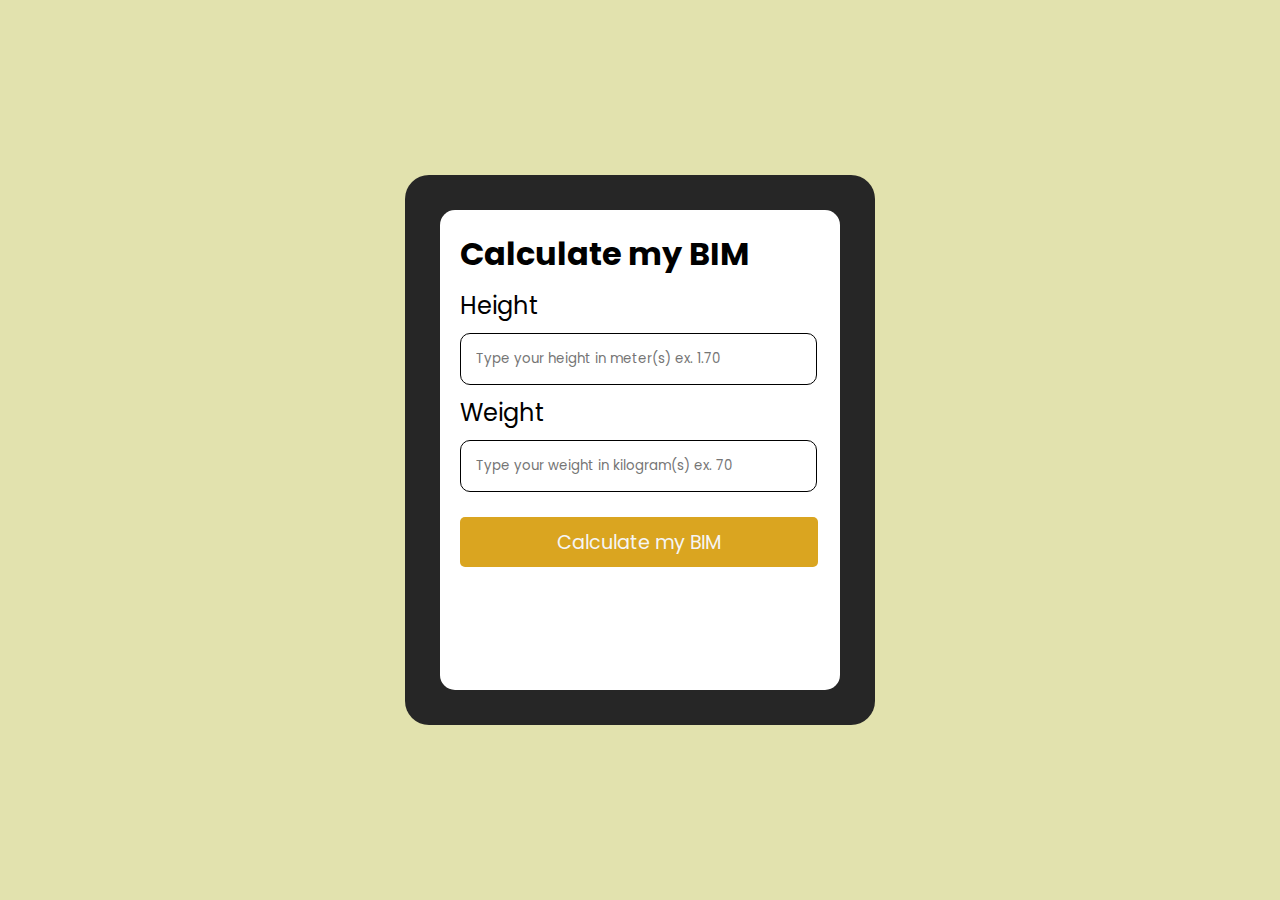
<file: BIM_Calculator/index.html>
<!DOCTYPE html>
<html lang="en">
<head>
    <meta charset="UTF-8">
    <meta name="viewport" content="width=device-width, initial-scale=1.0">
    <title>BIM Calculator</title>
    <link rel="stylesheet" href="./style.css">
</head>
<body>
    <div id="outlineBox">
        <div id="box">
            <div>
                <h1 id="title">Calculate my BIM</h1>
                <span class="textInput">Height</span>
                <input type="text" id="height" class="input" placeholder="Type your height in meter(s) ex. 1.70">
                <span class="textInput">Weight</span>
                <input type="text" id="weight" class="input" placeholder="Type your weight in kilogram(s) ex. 70">
                <button id="buttonCalculate">Calculate my BIM</button>
                <h2 id="result"></h2>
                <h3 id="type"></h3>
            </div>
        </div>
    </div>
    <script src="./script.js"></script>
</body>
</html>
</file>
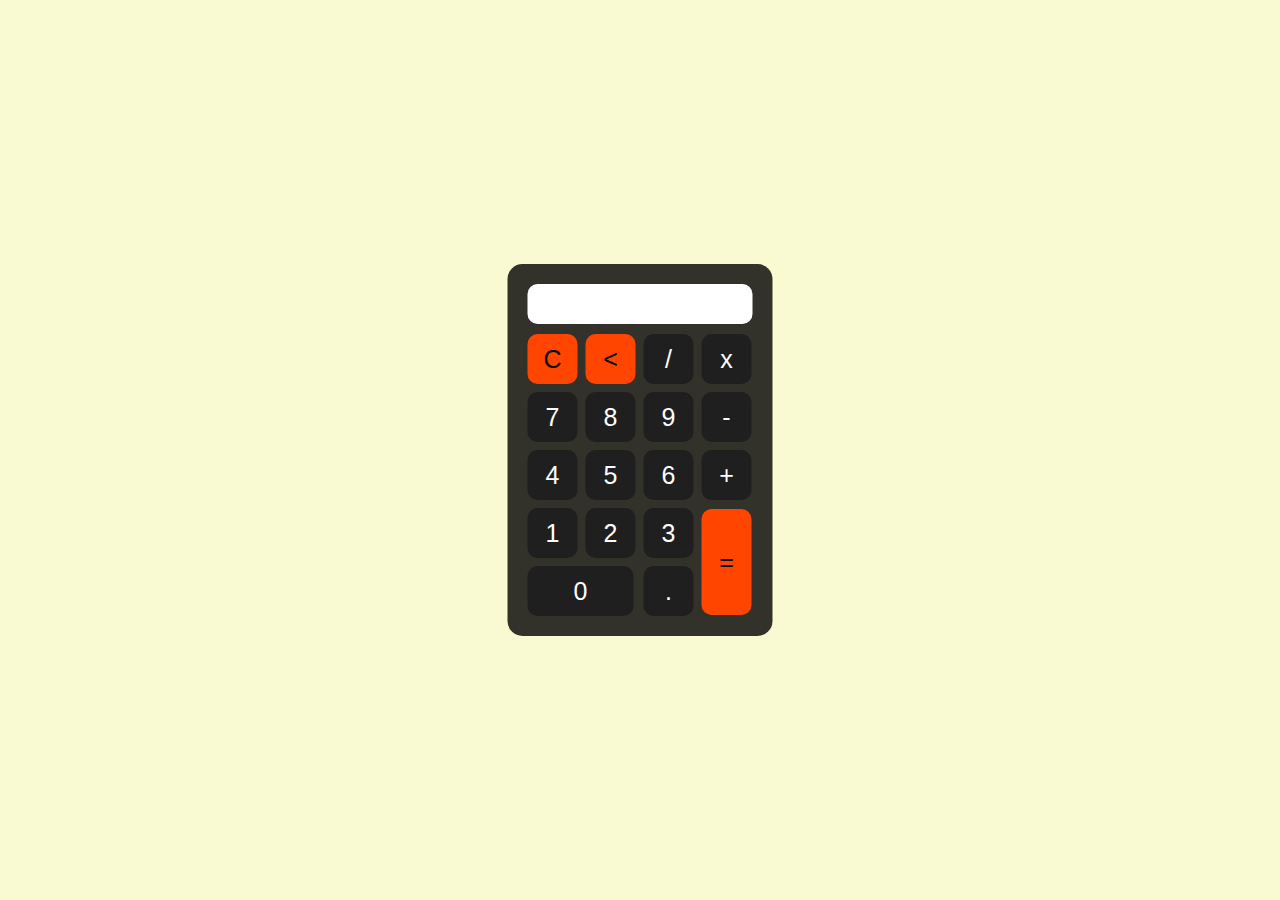
<file: Calculator/index.html>
<!DOCTYPE html>
<html lang="en">
<head>
    <meta charset="UTF-8">
    <meta name="viewport" content="width=device-width, initial-scale=1.0">
    <link rel="stylesheet" href="style.css">
    <title>Calculadora</title>
</head>
<body>
    <div class="fundo">
        <div class="calculadora"> 
        <p id="resultado"></p>
        <table>
            <tr>
                <td><button onclick="clean()" id="clear">C</button></td>
                <td><button onclick="back()" id="back"><</button></td>
                <td><button onclick="insert('/')">/</button></td>
                <td><button onclick="insert('*')">x</button></td>
            </tr>
            <tr>
                <td><button onclick="insert('7')">7</button></td>
                <td><button onclick="insert('8')">8</button></td>
                <td><button onclick="insert('9')">9</button></td>
                <td><button onclick="insert('-')">-</button></td>
            </tr>
            <tr>
                <td><button onclick="insert('4')">4</button></td>
                <td><button onclick="insert('5')">5</button></td>
                <td><button onclick="insert('6')">6</button></td>
                <td><button onclick="insert('+')">+</button></td>
            </tr>
            <tr>
                <td><button onclick="insert('1')">1</button></td>
                <td><button onclick="insert('2')">2</button></td>
                <td><button onclick="insert('3')">3</button></td>
                <td rowspan="2"><button id="igual" onclick="calcular()">=</button></td>
            </tr>
            <tr>
              <td colspan="2"><button id="zero" onclick="insert('0')">0</button></td>
              <td><button onclick="insert('.')">.</button></td>
            </tr>
        </table>
     </div>
    </div>
    <script src="script.js"></script>
</body>
</html>
</file>
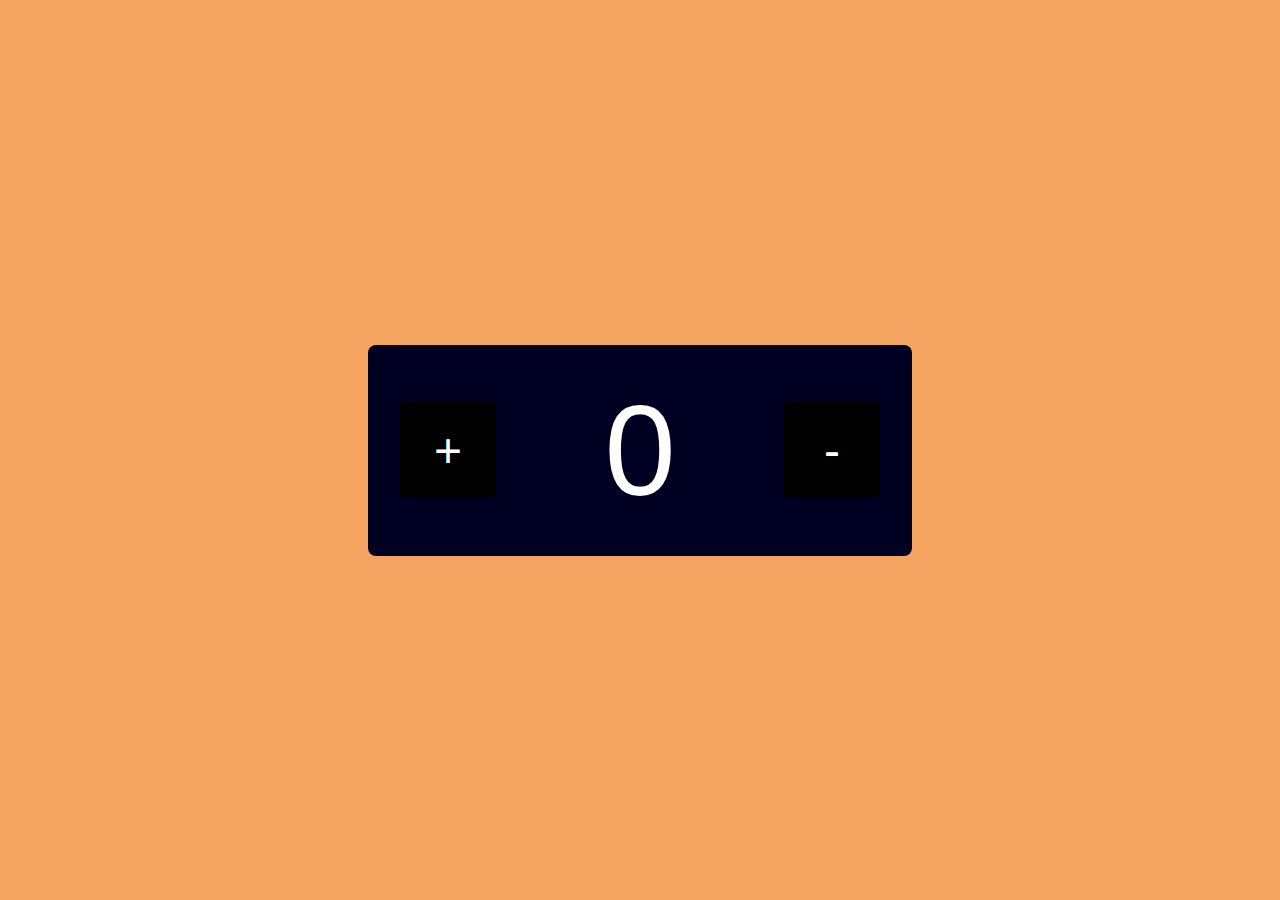
<file: Counter/index.html>
<!DOCTYPE html>
<html lang="en">
<head>
    <meta charset="UTF-8">
    <meta name="viewport" content="width=device-width, initial-scale=1.0">
    <title>Numeric Counter</title>
    <link rel="stylesheet" href="./style.css">
</head>
<body>
    <div id="counter">
        <div>
            <button id="mais" class="button">+</button>
            <span id="valor">0</span>
            <button id="menos" class="button">-</button>
        </div>
    </div>
    <script src="./script.js"></script>
</body>
</html>
</file>
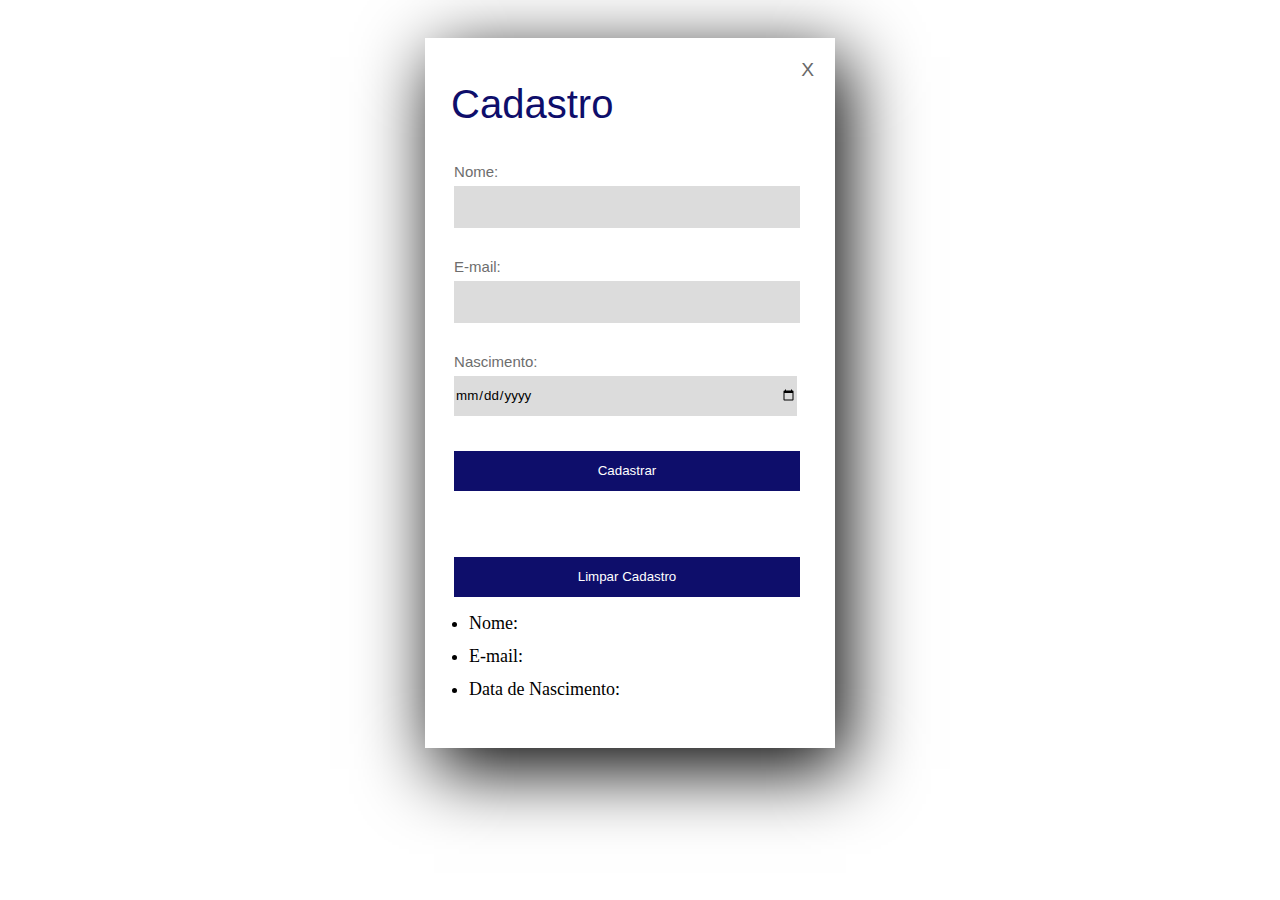
<file: Form/index.html>
<!DOCTYPE html>
<html lang="en">
<head>
    <meta charset="UTF-8">
    <meta name="viewport" content="width=device-width, initial-scale=1.0">
    <link rel="stylesheet" href="style.css">
    <title>Formulário</title>
</head>
<body>
    <form action="void(0);">
        <input type="button" value="X" id="X">
        <fieldset>
            <legend>Cadastro</legend>
            <div class="main">
                <label class="label" for="nome">Nome:</label>
                <input type="text" id="nome" name="nome">
            </div>
            <div class="main">
                <label class="label" for="email">E-mail:</label>
                <input type="email" name="email" id="email">
            </div>
            <div class="main">
                <label class="label" for="dtnasc">Nascimento:</label>
                <input type="date" name="dtnasc" id="dtnasc">
            </div>
            <div>
                <input id="Cadastrar" type="button" value="Cadastrar">
            </div>
            <div>
                <input id="Reset" class="reset" type="button" value="Limpar Cadastro">
            </div>
            <ul>
                <li id="nomesubmit">Nome:</li>
                <li id="emailsubmit">E-mail:</li>
                <li id="dtnascsubmit">Data de Nascimento:</li>
            </ul>
        </fieldset>
    </form>
    <script src="script.js"></script>
</body>
</html>
</file>
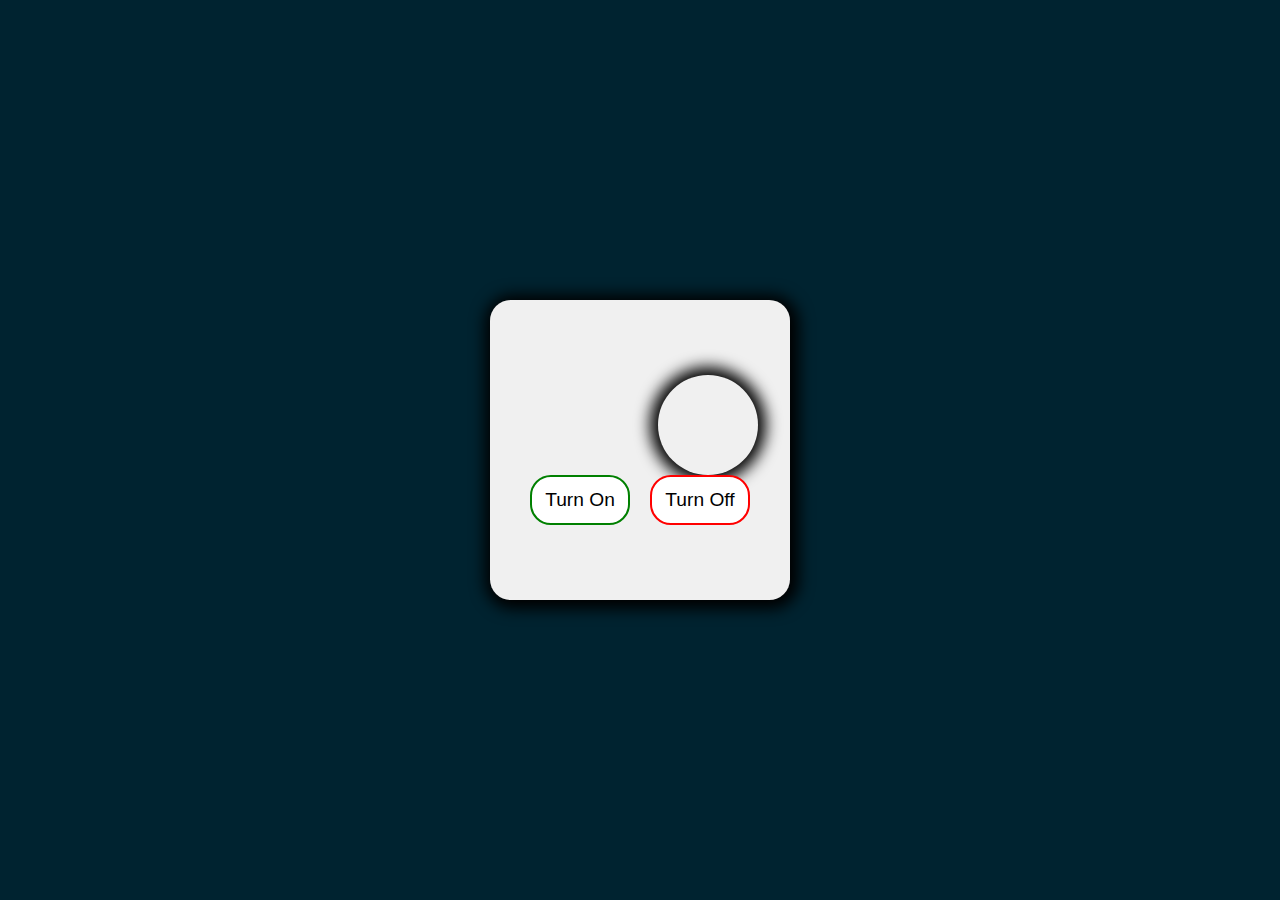
<file: Lamp/index.html>
<!DOCTYPE html>
<html lang="en">
<head>
    <meta charset="UTF-8">
    <meta name="viewport" content="width=device-width, initial-scale=1.0">
    <title>Lamp</title>
    <link rel="stylesheet" href="./style.css">
</head>
<body>
    <div id="box">
       <div>
        <div id="lamp" class="off"></div>
       </div>
       <div>
        <button id="turnOn" class="interrupt">Turn On</button>
        <button id="turnOff" class="interrupt">Turn Off</button>
       </div>
    </div>
    <script src="./script.js"></script>
</body>
</html>
</file>
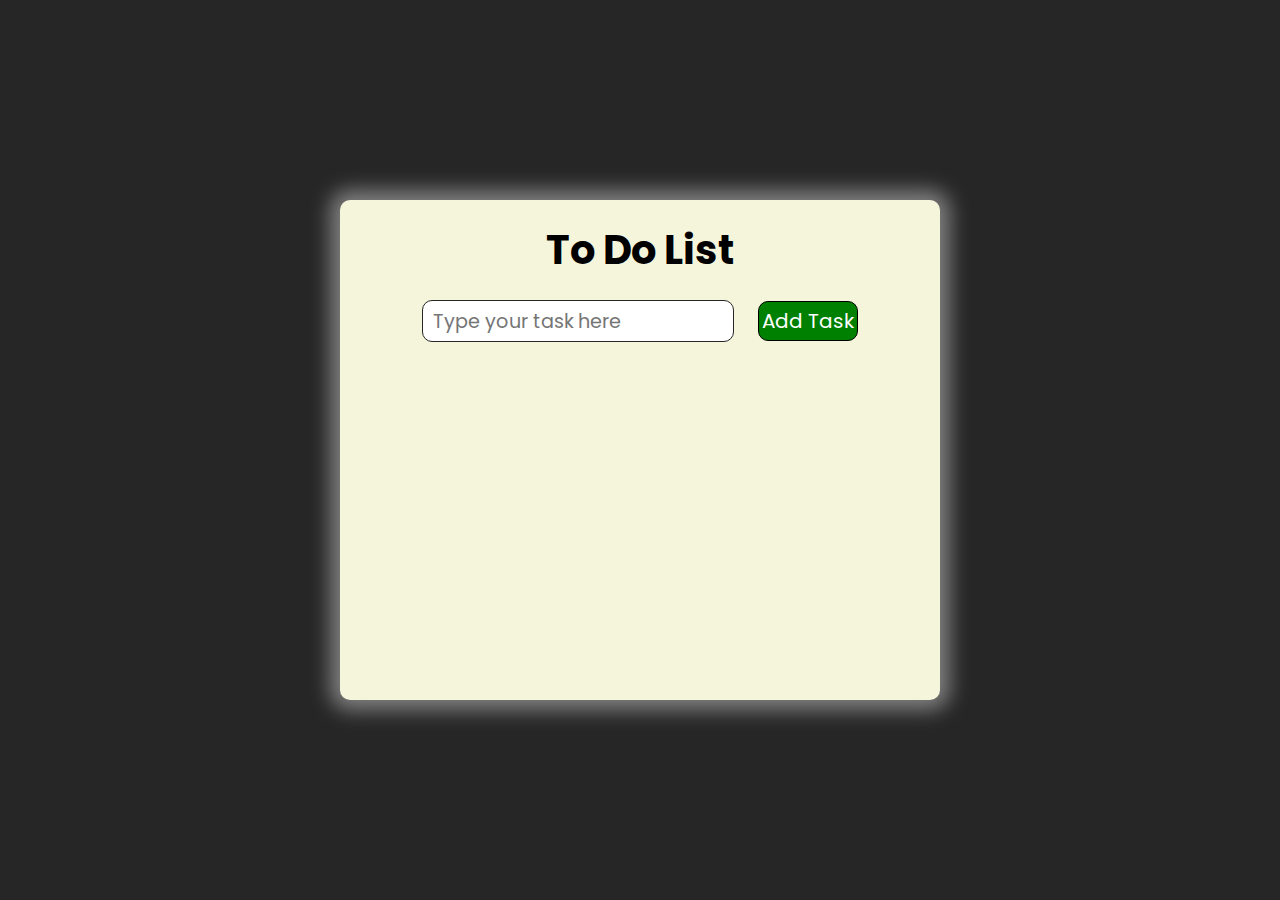
<file: ToDo_List/index.html>
<!DOCTYPE html>
<html lang="en">
<head>
    <meta charset="UTF-8">
    <meta name="viewport" content="width=device-width, initial-scale=1.0">
    <title>To Do List</title>
    <link rel="stylesheet" href="style.css">
</head>
<body>
    <div class="container">
        <h1 id="title">To Do List</h1>
        <div id="form">
            <input id="input" type="text" placeholder="Type your task here">
            <button onclick="task()" id="add" class="add">Add Task</button>
            <div id="areaLista" class="containerLista"> 
            
            </div>
        </div>
    </div>
    <script src="script.js"></script>
</body>
</html>
</file>
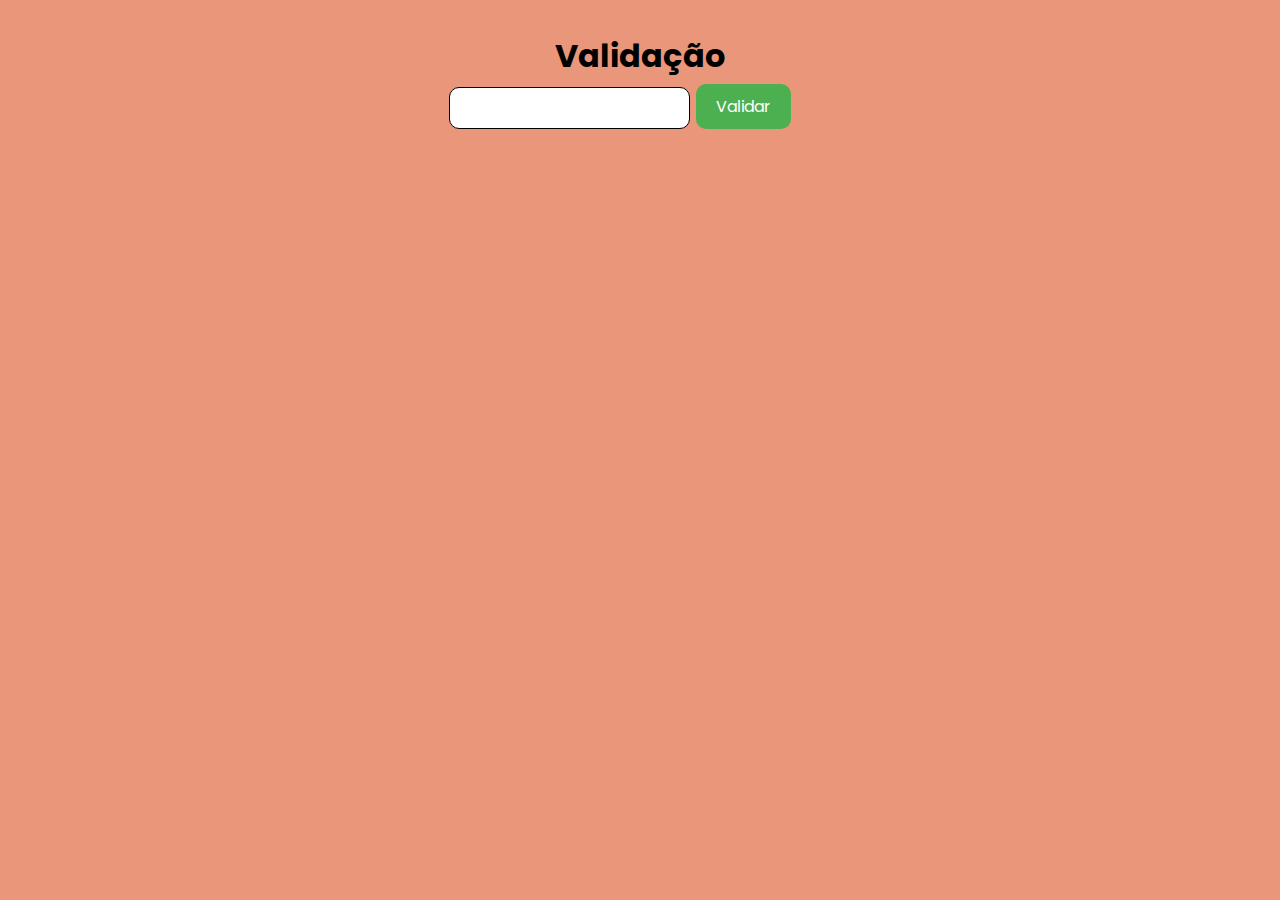
<file: Validate/index.html>
<!DOCTYPE html>
<html lang="en">
<head>
    <meta charset="UTF-8">
    <meta name="viewport" content="width=device-width, initial-scale=1.0">
    <title>Validator</title>
    <link rel="stylesheet" href="./style.css">
</head>
<body>
    <h1>Validação</h1>
    <div class="container">
        <input type="number" name="" id="numero">
        <button type="submit" id="validar">Validar</button>
    </div>
    <div id="alunos">
        
    </div>
    <script src="./script.js"></script>
</body>
</html>
</file>
<file: BIM_Calculator/style.css>
@import url('https://fonts.googleapis.com/css2?family=Poppins:wght@100;200;300;400;500&display=swap');

*{
    margin: 0;
    padding: 0;
    font-family: Poppins, sans-serif;
}
body {
    display: flex;
    justify-content: center;
    align-items: center;
    height: 100vh;
    background-color: #e2e2ae;
}
#outlineBox{
    width: 470px;
    height: 550px;
    background: #262626;
    display: flex;
    justify-content: center;
    align-items: center;
    border-radius: 1.5rem;
    
}
#box{
    width: 400px;
    height: 480px;
    background-color: #fff;
    display: flex;
    border-radius: 15px;

}
.textInput{
    display: block;
    float: left;
    margin: 10px 0px 0px 20px;
    font-size: 1.5rem;
}
input {
    display: block;
    float: left;
    width: 85%;
    height: 50px;
    margin: 10px 0px 0px 20px;
    padding-left: 15px;
    border: 1px solid black;
    border-radius: 10px;
}
input:focus{
    outline: none;
}
#box div h1{
    margin: 20px 0px 0px 20px;
}
button{
    display: block;
    float: left;
    margin-top: 25px;
    margin-left: 20px;
    width: 89.5%;
    height: 50px;
    background-color: goldenrod;
    border: none;
    border-radius: 5px;
    color: whitesmoke;
    font-size: 1.2rem;
}
button:hover{
    background-color: #e7bb08;
    cursor: pointer;
}
#result{
    display: block;
    float: left;
    height: 50px;
    width: 85%;
    text-align: center;
    margin-top: 26px;
    margin-left: 26px;
}
#type{
    display: block;
    float: left;
    height: 50px;
    width: 85%;
    text-align: center;
    margin-top: -10px;
    margin-left: 26px;
}
</file>
<file: Calculator/style.css>
* {
    margin: 0;
    padding: 0;
}
button {
   width: 50px;
   height: 50px;
   font-size: 25px;
   cursor: pointer;
   background-color: rgb(31, 31, 31);
   border: none;
   color: white;
   margin: 3px;
   border-radius: 10px;
}
button:hover {
    background-color: black;
}
.fundo {
    height: 100vh;
    width: 100%;
    background-color: lightgoldenrodyellow;
    font-family: Arial, Helvetica, sans-serif;
}
.calculadora {
    position: absolute;
    background-color: rgba(0, 0, 0, 0.8);
    top: 50%;
    left: 50%;
    transform: translate(-50%,-50%);
    border-radius: 15px;
    padding: 15px;
}
#clear {
    background-color: orangered;
    color:black ;
}
#back {
    background-color: orangered;
    color:black ;
}
#resultado {
    width: 215px;
    height: 30px;
    margin: 5px;
    background-color: white;
    color: black;
    padding: 5px;
    font-size: 25px;
    text-align: right;
    border-radius: 10px;
    display: flex;
    justify-content: left;
}
#zero {
    width: 106px;
}
#igual {
    height: 106px;
    background-color: orangered;
    color: black;
}
</file>
<file: Counter/style.css>
*{
    font-family: sans-serif;
    margin: 0;
    padding: 0;
    box-sizing: border-box;
}
body{
    display: flex;
    justify-content: center;
    align-items: center;
    height: 100vh;
    background-color: sandybrown;
}

/* rem = 16px 2rem = 32px 0.5rem = 8px */

#counter {
    background-color: rgb(0, 0, 34);
    padding: 2rem;
    border-radius: 8px;
}
#counter div{
    display: flex;
    align-items: center;
}
#valor {
    font-size: 8rem;
    color: white;
    min-width: 16rem;
    text-align: center;
}
button{
    border: none;
    border-radius: 4px;
    color: white;
    font-weight: 500;
    cursor: pointer;
    transition: opacity .3s;
}
button:hover{
    opacity: 0.8;
}
.button {
    width: 6rem;
    height: 6rem;
    font-size: 3rem;
    background-color: black;
    margin-right: 1rem;
}
.button:last-child{
    margin-right: 0rem;
    margin-left: 1rem;
}
</file>
<file: Form/style.css>
* {
    font-family: Arial, Helvetica, sans-serif
}
form {
    display: block;
    height: 710px;
    width: 380px;
    margin-left: 33%;
    margin-top: 3%;
    border: 1px transparent;
    box-shadow: 10px 20px 70px 1px black;
    padding-left: 15px;
    padding-right: 15px;
    
}
fieldset {
    height: 780px;
    width: 380px;
    border: none;
}
legend {
    color: rgb(14, 14, 107);
    font-size: 40px;
    margin-left: -5px;
    font-weight: lighter;
}
input {
    margin-top: 5px;
}
li {
    font-family: 'Times New Roman', Times, serif;
    font-size: large;
    margin-left: -25px;
    margin-top: 12px;
}
.label {
    color: rgb(109, 109, 109);
    font-size: 15px;
    margin-bottom: 10px;
}
.main {
    margin-top: 30px;
    margin-bottom: 30px;
}
.reset {
    background-color: rgb(14, 14, 107);
    color: white;
    border: none;
    width: 91%;
    height: 40px;
    margin-top: -10px;
}
.sub {
    color: rgb(0, 0, 0);
    font-size: 35px;
    margin-left: 92px;
    margin-top: 7%;
}
#nome {
    width: 90%;
    height: 40px;
    border: none;
    background-color: gainsboro;
}
#email {
    width: 90%;
    height: 40px;
    border: none;
    background-color: gainsboro;
}
#dtnasc {
    width: 90%;
    height: 40px;
    border: none;
    background-color: gainsboro;
}
#exibir {
    float: inline-end;
}
#X {
    display: block;
    float: right;
   margin-top: 20px;
   background-color: white;
   border: none;
   font-size: larger;
   color: rgb(105, 105, 105);
}
#Cadastrar {
    background-color: rgb(14, 14, 107);
    color: white;
    border: none;
    width: 91%;
    height: 40px;
    margin-bottom: 20%;
}
#link {
    font-size: large;
    text-decoration: none;
    color: rgb(14, 14, 107);
   font-weight: bold;
   margin-top: 15px;
   margin-bottom: 50px ;
   margin-left: -10px;
   background-color: white;
   border: none;   
}
#cadastro {
    margin-left: 100px;
}
</file>
<file: Lamp/style.css>
*{
    margin: 0;
    padding: 0;
}
body{
    display: flex;
    height: 100vh;
    justify-content: center;
    align-items: center;
    background-color: #002330;
}
.container{
    display: flex;
    justify-content: center;
    align-items: center;
}
#box{  
    display: flex;
    flex-direction: column;
    align-items: center;
    justify-content: center;
    width: 300px;
    height: 300px;
    border-radius: 1.3rem;
    background-color: #f0f0f0;
    box-shadow: 2px 2px 15px 7px black;
}
#lamp{
    background-color: transparent;
    display: block;
    float: left;
    margin-left: 84px;
    margin-right: -52px;
}
img {
    width: 250px;
    height: 200px;
}
.off{
    display: block;
    border-radius: 50%;
    height: 100px;
    width: 100px;
    box-shadow: 0px 0px 15px 8px black;
}
.on {
    display: block;
    border-radius: 50%;
    height: 100px;
    width: 100px;
    box-shadow: 0px 0px 15px 18px goldenrod;
}
.interrupt {
    display: block;
    float: left;
    width: 100px;
    height: 50px;
    border-radius: 1.3rem;
    border: none;
    font-size: larger;
    margin-right: 10px;
    margin-left: 10px;
    color: black;
    background-color: white;
    font-family: sans-serif;
    cursor: pointer;
}
#turnOn{
    border: 2px solid green;
}
#turnOff{
    border: 2px solid red;
}
</file>
<file: ToDo_List/style.css>
@import url('https://fonts.googleapis.com/css2?family=Poppins:wght@100;200;300;400;500&display=swap');

*{
    margin: 0;
    padding: 0;
    font-family: Poppins, sans-serif;
}
body{
    background-color: #262626;
    display: flex;
    justify-content: center;
    align-items: center;
    height: 100vh;
}
.container {
    height: 500px;
    width: 600px;
    box-shadow: 0px 0px 20px 10px gray;
    justify-content: center;
    background-color: beige;
    border-radius: 10px;
}
#title {
    text-align: center;
    margin-top: 20px;
    font-size: 40px;
    color: #000000;
}
#form {
    text-align: center;
}
#input {
    margin-top: 20px;
    width: 300px;
    height: 40px;
    border: 1px solid #262626;
    border-radius: 10px;
    padding-left: 10px;
    font-size: 1.2rem;
}
#add {
    margin-top: 20px;
    width: 100px;
    height: 40px;
    border: 0.5px solid black;
    border-radius: 10px;
    background-color: green;
    color: #ffffff;
    font-size: 20px;
    margin-left: 20px;
}
#input:focus{
    outline: none;
}
.containerLista{
    display: flex;
    justify-content: center;
    align-items: center;
    flex-wrap: wrap;
}
.item{
    display: flex;
    justify-content: center;
    align-items: center;
    margin-top: 20px;
    float: left;
    background-color: #ffffff;
    border: 1px solid #000000;
    border-radius: 10px;
    width: 318px;
    height: 40px;
}
.buttonDelete{
    margin-left: 20px;
    margin-top: 20px;
    width: 100px;
    height: 40px;
    border: 0.5px solid black;
    border-radius: 10px;
    background-color: red;
    color: #ffffff;
    font-size: 20px;
}
</file>
<file: Validate/style.css>
@import url('https://fonts.googleapis.com/css2?family=Poppins:wght@100;200;300;400;500&display=swap');
*{
    font-family: 'Poppins', sans-serif;
    margin: 0;
    padding: 0;
}
body {
    display: flex;
    justify-content: center;
    align-items: center;
    flex-direction: column;
    background-color:darksalmon;
    padding-top: 2rem;
}
.aluno {
    border-radius: 10px;
    border: 1px solid black;
    padding-left: 10px;
    margin-top: 10px;
}
.aprovado {
    color: green;
}
#numero{
    border-radius: 10px;
    border: 1px solid black;
    padding: 10px;
    margin: 5px 0;
    width: 63%;
    box-sizing: border-box;
}
input:focus{
    outline: none;
}
button{
    border-radius: 10px;
    border: none;
    background-color: #4CAF50;
    color: white;
    padding: 10px 20px;
    text-align: center;
    text-decoration: none;
    font-size: 16px;
    margin: 4px 2px;
    cursor: pointer;
}
.reprovado {
    color: red;
}
</file>
